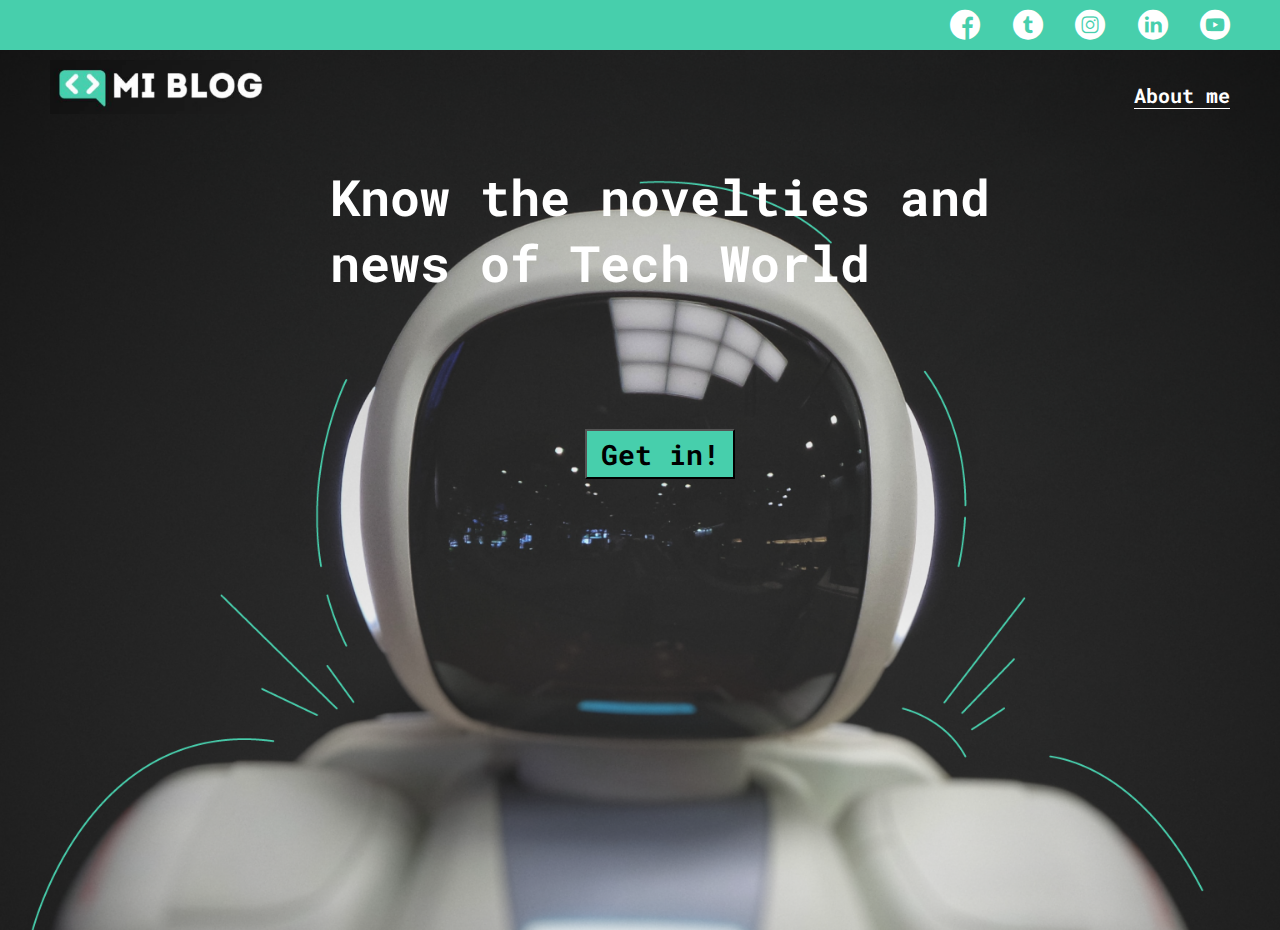
<file: index.html>
<!DOCTYPE html>
<html lang="en">
<head>
    <meta charset="UTF-8">
    <meta name="viewport" content="width=device-width, initial-scale=1.0">
    <link rel="stylesheet" href="./css/main.css">
    <link rel="stylesheet" href="./assets/font/flaticon.css">
    <link rel="stylesheet" href="./css/media-queries.css">
    <title>Mi blog</title>
</head>
<body class="home-body">
    <header>
        <section class="header-icons-container">
            <div class="icons">
                <a href="https://www.facebook.com"><span class="flaticon-001-facebook"> </span></a>
                <a href=""><span class="flaticon-002-twitter"></span></a>
                <a href=""><span class="flaticon-011-instagram"></span></a>
                <a href=""><span class="flaticon-010-linkedin"></span></a>
                <a href=""><Span class="flaticon-008-youtube"></Span></a>
            </div>
        </section>
        <nav>
            <section class="nav-logo-container">
                <a href="/"><img src="./assets/img/Logo-blanco.png" alt="Logo de mi blog"></a>
            </section>
            <section class="profile-link">
                <a href="perfil.html">About me</a>
            </section>
        </nav>
    </header>
    <main class="main-container">
        <section class="main-info-container">
            <h1 class="main-info-text">Know the novelties and<br> news of Tech World</h1>
            <button>
                <a href="./blogs.html">Get in!</a>
            </button>
        </section>
    </main>
</body>
</html>
</file>
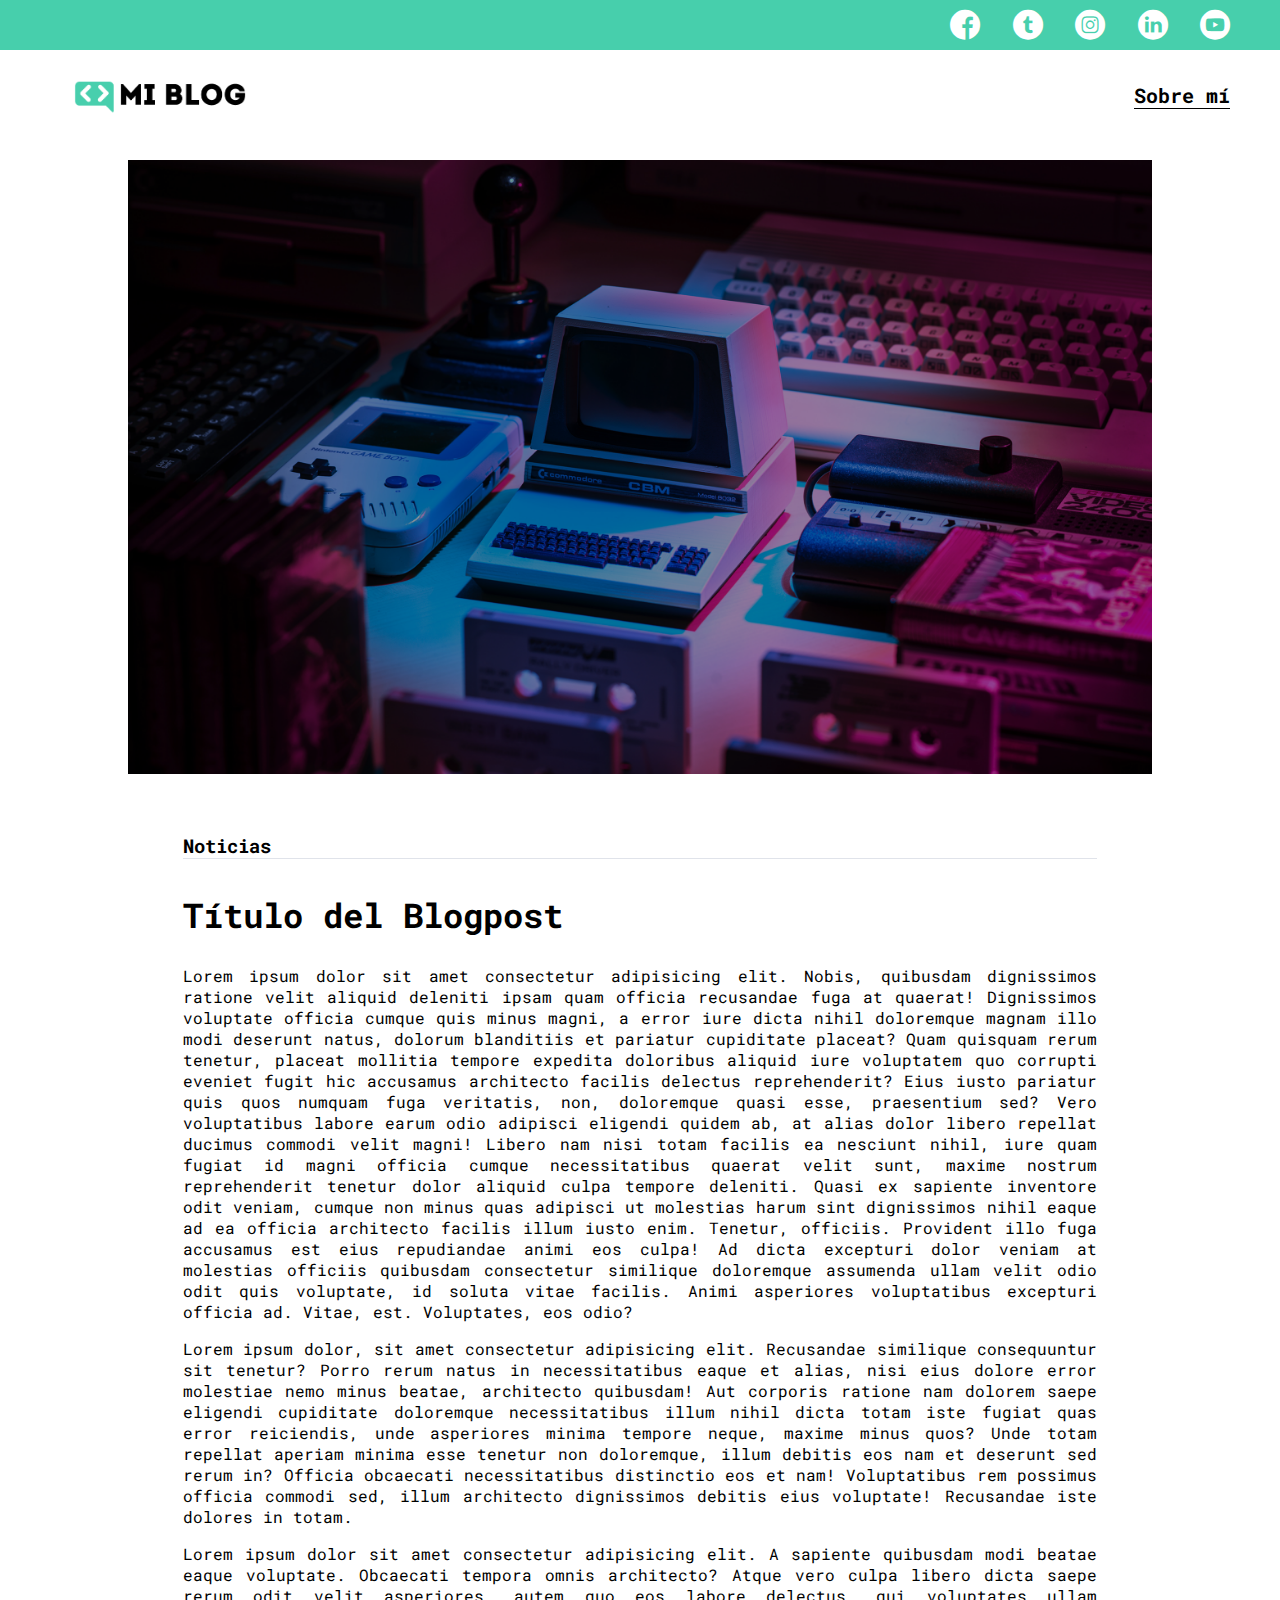
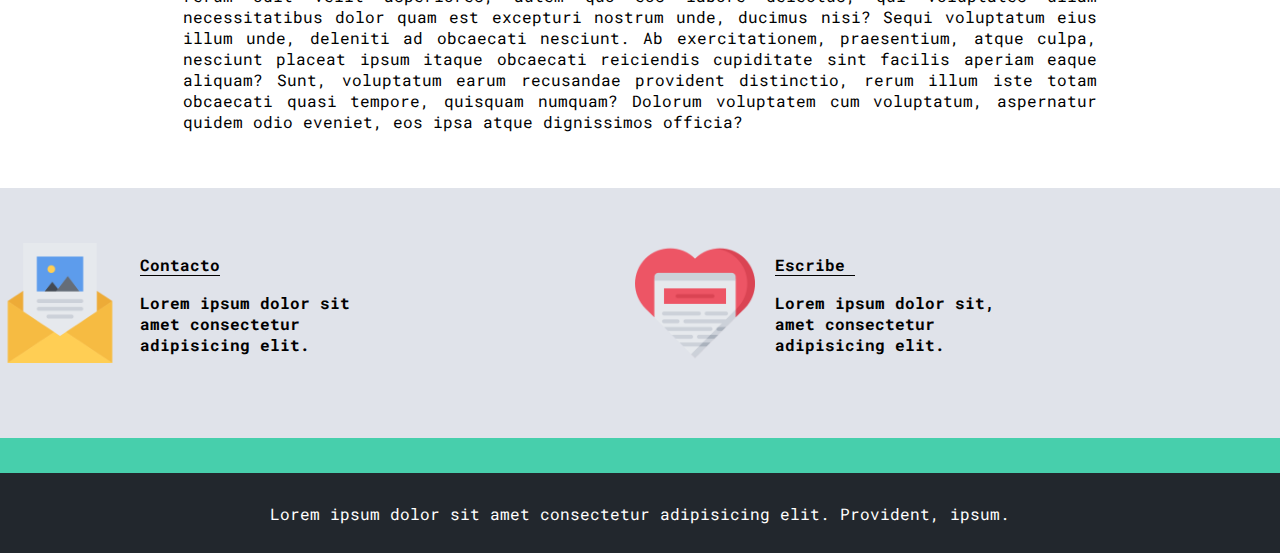
<file: blog.html>
<!DOCTYPE html>
<html lang="en">
    <head>
        <meta charset="UTF-8">
        <meta name="viewport" content="width=device-width, initial-scale=1.0">
        <link rel="stylesheet" href="./css/main.css">
        <link rel="stylesheet" href="./assets/font/flaticon.css">
        <link rel="stylesheet" href="./css/media-queries.css">
        <title>Document</title>
    </head>
    <body>
        <header>
            <section class="header-icons-container">
                <div class="icons">
                    <a href="https://www.facebook.com"><span class="flaticon-001-facebook"> </span></a>
                    <a href=""><span class="flaticon-002-twitter"></span></a>
                    <a href=""><span class="flaticon-011-instagram"></span></a>
                    <a href=""><span class="flaticon-010-linkedin"></span></a>
                    <a href=""><Span class="flaticon-008-youtube"></Span></a>
                </div>
            </section>
            <nav>
                <section class="nav-logo-container">
                    <a href="/"><img src="./assets/img/Logo-negro.png" alt="Logo de mi blog"></a>
                </section>
                <section class="profile-link-blogs">
                    <a href="perfil.html">Sobre mí</a>
                </section>
            </nav>
        </header>
        <main>
            <section class="grid-container blogpost-img-container">
                <img src="./assets/img/main-news-img.png" alt="">
            </section>
            <section class="blogpost-main-container">
                <div class="grid-container">
                    <h3>Noticias</h3>
                    <article>
                        <h1>Título del Blogpost</h1>
                        <p>Lorem ipsum dolor sit amet consectetur adipisicing elit. Nobis, quibusdam dignissimos ratione velit aliquid deleniti ipsam quam officia recusandae fuga at quaerat! Dignissimos voluptate officia cumque quis minus magni, a error iure dicta nihil doloremque magnam illo modi deserunt natus, dolorum blanditiis et pariatur cupiditate placeat? Quam quisquam rerum tenetur, placeat mollitia tempore expedita doloribus aliquid iure voluptatem quo corrupti eveniet fugit hic accusamus architecto facilis delectus reprehenderit? Eius iusto pariatur quis quos numquam fuga veritatis, non, doloremque quasi esse, praesentium sed? Vero voluptatibus labore earum odio adipisci eligendi quidem ab, at alias dolor libero repellat ducimus commodi velit magni! Libero nam nisi totam facilis ea nesciunt nihil, iure quam fugiat id magni officia cumque necessitatibus quaerat velit sunt, maxime nostrum reprehenderit tenetur dolor aliquid culpa tempore deleniti. Quasi ex sapiente inventore odit veniam, cumque non minus quas adipisci ut molestias harum sint dignissimos nihil eaque ad ea officia architecto facilis illum iusto enim. Tenetur, officiis. Provident illo fuga accusamus est eius repudiandae animi eos culpa! Ad dicta excepturi dolor veniam at molestias officiis quibusdam consectetur similique doloremque assumenda ullam velit odio odit quis voluptate, id soluta vitae facilis. Animi asperiores voluptatibus excepturi officia ad. Vitae, est. Voluptates, eos odio?</p>
                        <p>Lorem ipsum dolor, sit amet consectetur adipisicing elit. Recusandae similique consequuntur sit tenetur? Porro rerum natus in necessitatibus eaque et alias, nisi eius dolore error molestiae nemo minus beatae, architecto quibusdam! Aut corporis ratione nam dolorem saepe eligendi cupiditate doloremque necessitatibus illum nihil dicta totam iste fugiat quas error reiciendis, unde asperiores minima tempore neque, maxime minus quos? Unde totam repellat aperiam minima esse tenetur non doloremque, illum debitis eos nam et deserunt sed rerum in? Officia obcaecati necessitatibus distinctio eos et nam! Voluptatibus rem possimus officia commodi sed, illum architecto dignissimos debitis eius voluptate! Recusandae iste dolores in totam.</p>
                        <p>Lorem ipsum dolor sit amet consectetur adipisicing elit. A sapiente quibusdam modi beatae eaque voluptate. Obcaecati tempora omnis architecto? Atque vero culpa libero dicta saepe rerum odit velit asperiores, autem quo eos labore delectus, qui voluptates ullam necessitatibus dolor quam est excepturi nostrum unde, ducimus nisi? Sequi voluptatum eius illum unde, deleniti ad obcaecati nesciunt. Ab exercitationem, praesentium, atque culpa, nesciunt placeat ipsum itaque obcaecati reiciendis cupiditate sint facilis aperiam eaque aliquam? Sunt, voluptatum earum recusandae provident distinctio, rerum illum iste totam obcaecati quasi tempore, quisquam numquam? Dolorum voluptatem cum voluptatum, aspernatur quidem odio eveniet, eos ipsa atque dignissimos officia?</p>
                    </article>
                </div>
            </section>
            <section class="contact-main-container">
                <div class="contact-section">
                    <img src="./assets/img/013-newsletter.png" alt="">
                    <div class="contact-left">
                        <a href="">Contacto</a>
                        <p>Lorem ipsum dolor sit amet consectetur adipisicing elit.</p>
                    </div>
                </div>
                <div class="contact-section">
                    <img src="./assets/img/006-like.png" alt="">
                    <div class="contact-right">
                        <a href="">Escribe</a>
                        <p>Lorem ipsum dolor sit, amet consectetur adipisicing elit.</p>
                    </div>
                </div>
            </section>
        </main>
        <footer>
            <p>Lorem ipsum dolor sit amet consectetur adipisicing elit. Provident, ipsum.</p>
        </footer>
</body>
</html>
</file>
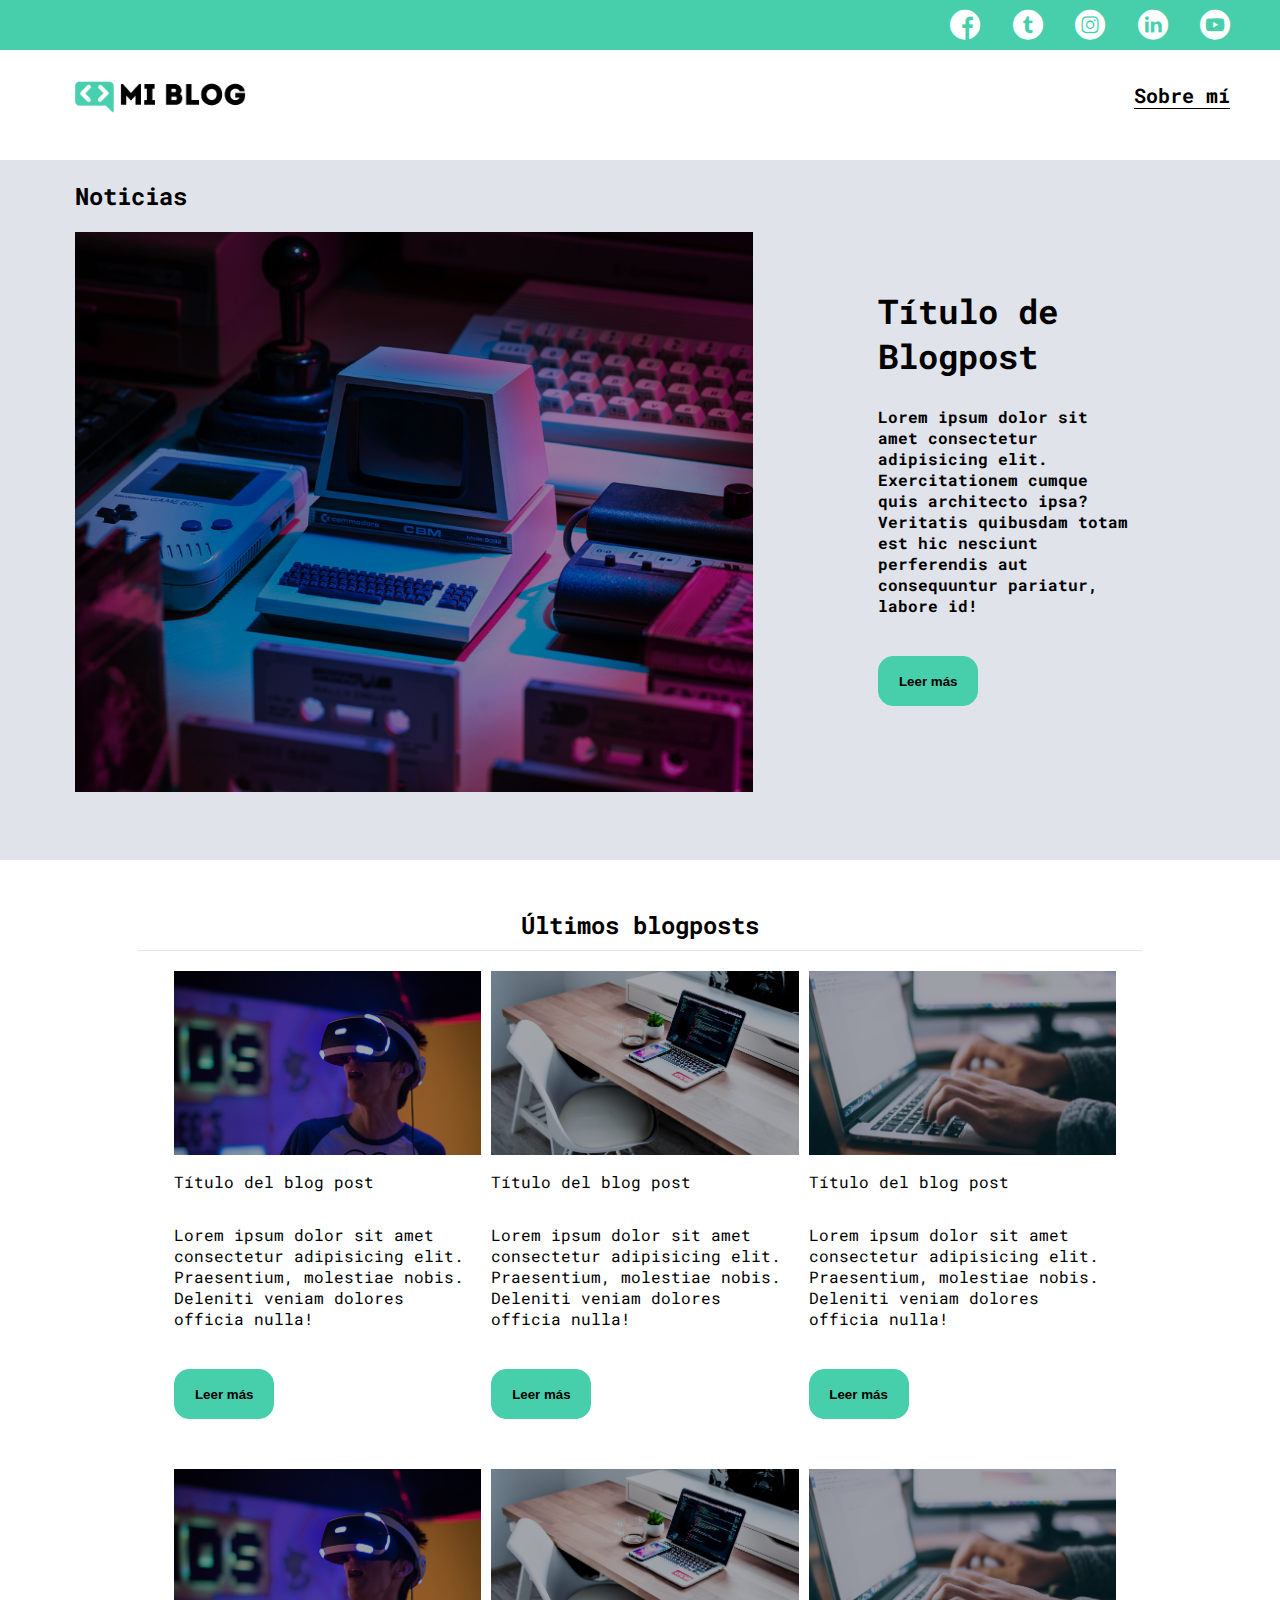
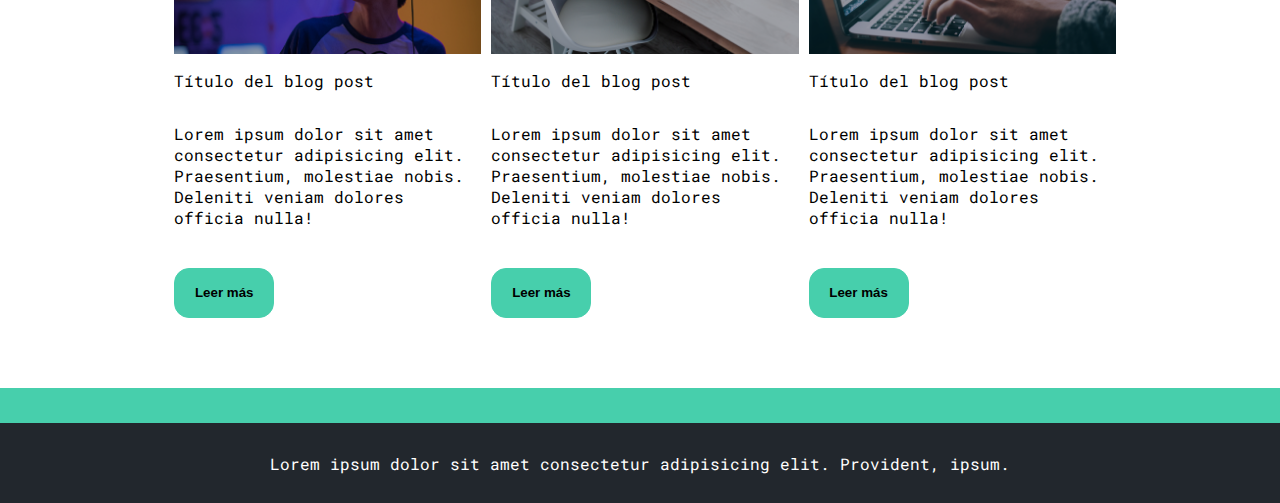
<file: blogs.html>
<!DOCTYPE html>
<html lang="en">
<head>
    <meta charset="UTF-8">
    <meta name="viewport" content="width=device-width, initial-scale=1.0">
    <link rel="stylesheet" href="./css/main.css">
    <link rel="stylesheet" href="./assets/font/flaticon.css">
    <link rel="stylesheet" href="./css/media-queries.css">
    <title>Document</title>
</head>
<body>
    <header>
        <section class="header-icons-container">
            <div class="icons">
                <a href="https://www.facebook.com"><span class="flaticon-001-facebook"> </span></a>
                <a href=""><span class="flaticon-002-twitter"></span></a>
                <a href=""><span class="flaticon-011-instagram"></span></a>
                <a href=""><span class="flaticon-010-linkedin"></span></a>
                <a href=""><Span class="flaticon-008-youtube"></Span></a>
            </div>
        </section>
        <nav>
            <section class="nav-logo-container">
                <a href="/"><img src="./assets/img/Logo-negro.png" alt="Logo de mi blog"></a>
            </section>
            <section class="profile-link-blogs">
                <a href="perfil.html">Sobre mí</a>
            </section>
        </nav>
    </header>
    <article class="article-main-container">
        <div class="article-img-container">
            <h2>Noticias</h2>
            <img src="./assets/img/main-news-img.png" alt="">
        </div>
        <div class="article-info-container">
            <h2>Título de Blogpost</h2>
            <p>Lorem ipsum dolor sit amet consectetur adipisicing elit. Exercitationem cumque quis architecto ipsa? Veritatis quibusdam totam est hic nesciunt perferendis aut consequuntur pariatur, labore id!</p>
            <button class="blogs-button">
                <a href="./blog.html">Leer más</a>
            </button>
        </div>
    </article>
    <section class="blogs-posts-container">
        <div class="blogs-title">
            <h3>Últimos blogposts</h3>
        </div>
        <div class="cards-post-container">
            <article class="post-container">
                <img src="./assets/img/post-1.png" alt="">
                <p>Título del blog post</p>
                <p>Lorem ipsum dolor sit amet consectetur adipisicing elit. Praesentium, molestiae nobis. Deleniti veniam dolores officia nulla!</p>
                <button class="blogs-button">
                    <a href="./blog.html">Leer más</a>
                </button>
            </article>
            <article class="post-container">
                <img src="./assets/img/post-2.png" alt="">
                <p>Título del blog post</p>
                <p>Lorem ipsum dolor sit amet consectetur adipisicing elit. Praesentium, molestiae nobis. Deleniti veniam dolores officia nulla!</p>
                <button class="blogs-button">
                    <a href="./blog.html">Leer más</a>
                </button>
            </article>
            <article class="post-container">
                <img src="./assets/img/post-3.png" alt="">
                <p>Título del blog post</p>
                <p>Lorem ipsum dolor sit amet consectetur adipisicing elit. Praesentium, molestiae nobis. Deleniti veniam dolores officia nulla!</p>
                <button class="blogs-button">
                    <a href="./blog.html">Leer más</a>
                </button>
            </article>
            <article class="post-container">
                <img src="./assets/img/post-1.png" alt="">
                <p>Título del blog post</p>
                <p>Lorem ipsum dolor sit amet consectetur adipisicing elit. Praesentium, molestiae nobis. Deleniti veniam dolores officia nulla!</p>
                <button class="blogs-button">
                    <a href="./blog.html">Leer más</a>
                </button>
            </article>
            <article class="post-container">
                <img src="./assets/img/post-2.png" alt="">
                <p>Título del blog post</p>
                <p>Lorem ipsum dolor sit amet consectetur adipisicing elit. Praesentium, molestiae nobis. Deleniti veniam dolores officia nulla!</p>
                <button class="blogs-button">
                    <a href="./blog.html">Leer más</a>
                </button>
            </article>
            <article class="post-container">
                <img src="./assets/img/post-3.png" alt="">
                <p>Título del blog post</p>
                <p>Lorem ipsum dolor sit amet consectetur adipisicing elit. Praesentium, molestiae nobis. Deleniti veniam dolores officia nulla!</p>
                <button class="blogs-button">
                    <a href="./blog.html">Leer más</a>
                </button>
            </article>
        </div>
    </section>
    <footer>
        <p>Lorem ipsum dolor sit amet consectetur adipisicing elit. Provident, ipsum.</p>
    </footer>
</body>
</html>
</file>
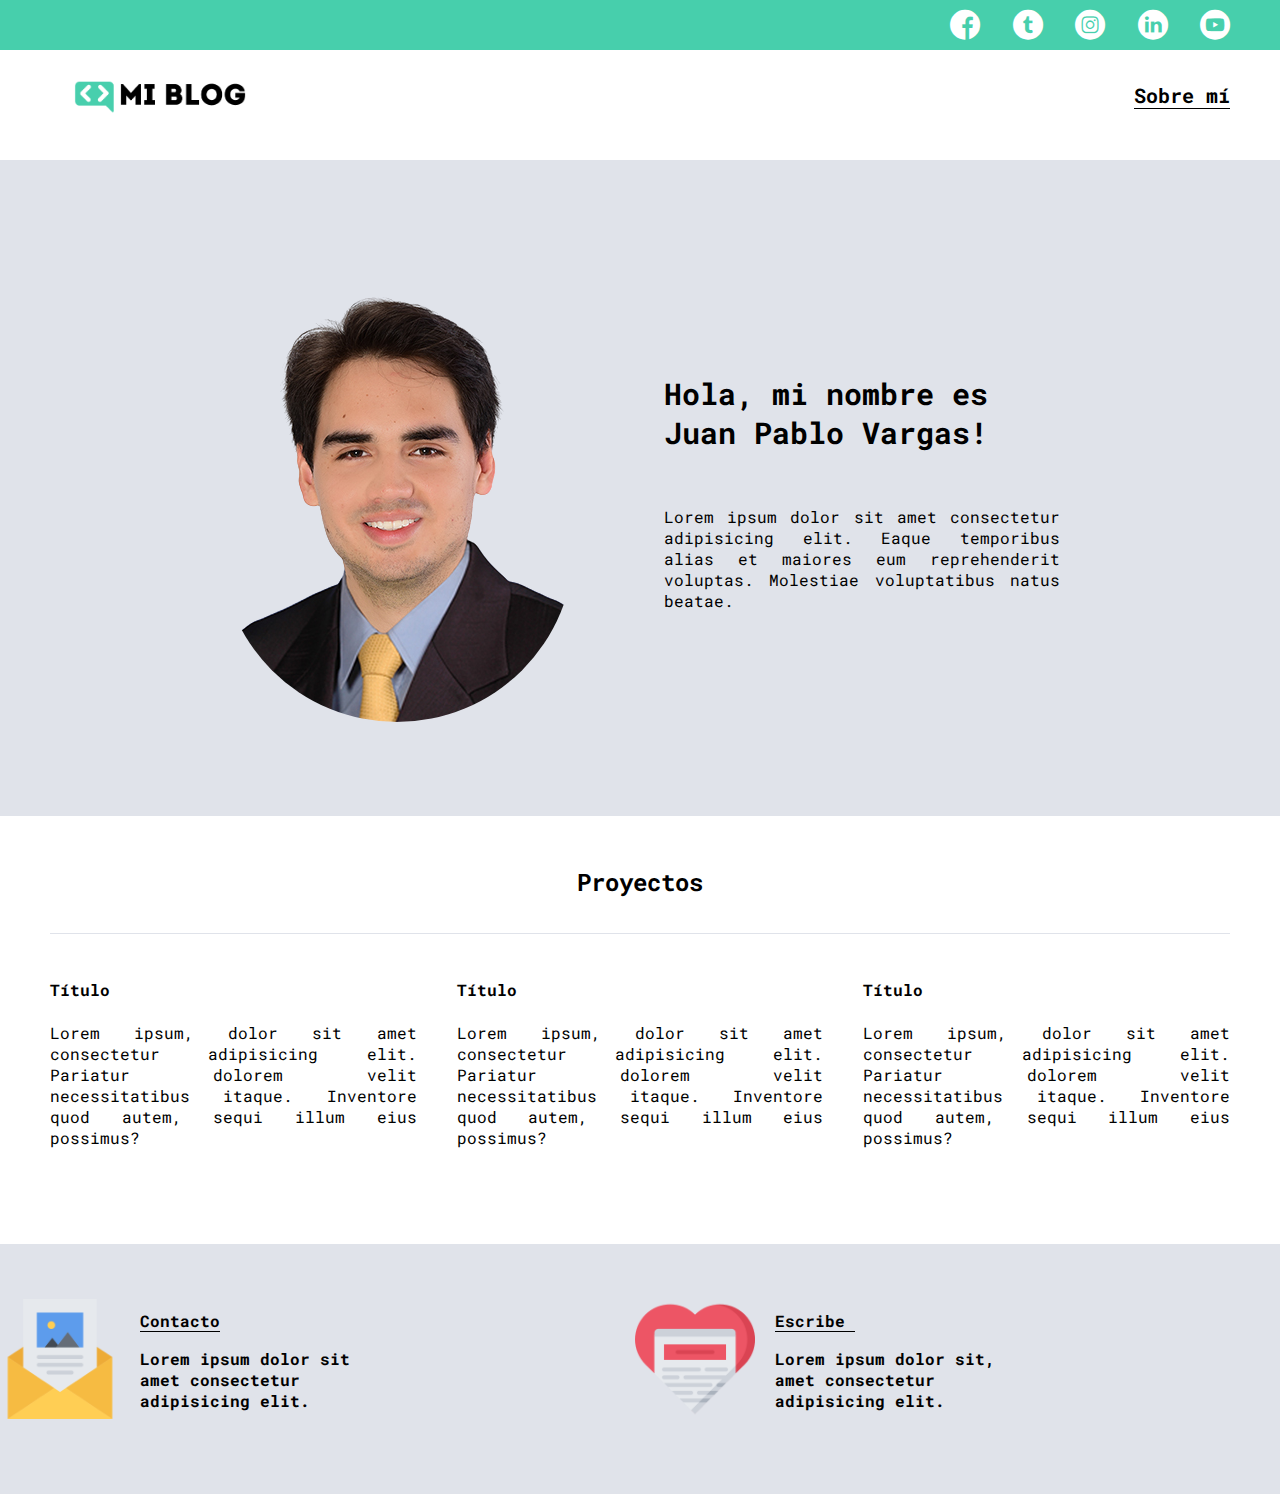
<file: perfil.html>
<!DOCTYPE html>
<html lang="en">
    <head>
        <meta charset="UTF-8">
        <meta name="viewport" content="width=device-width, initial-scale=1.0">
        <link rel="stylesheet" href="./css/main.css">
        <link rel="stylesheet" href="./assets/font/flaticon.css">
        <link rel="stylesheet" href="./css/media-queries.css">
        <title>Document</title>
    </head>
    <body>
        <header>
            <section class="header-icons-container">
                <div class="icons">
                    <a href="https://www.facebook.com"><span class="flaticon-001-facebook"> </span></a>
                    <a href=""><span class="flaticon-002-twitter"></span></a>
                    <a href=""><span class="flaticon-011-instagram"></span></a>
                    <a href=""><span class="flaticon-010-linkedin"></span></a>
                    <a href=""><Span class="flaticon-008-youtube"></Span></a>
                </div>
            </section>
            <nav>
                <section class="nav-logo-container">
                    <a href="/"><img src="./assets/img/Logo-negro.png" alt="Logo de mi blog"></a>
                </section>
                <section class="profile-link-blogs">
                    <a href="perfil.html">Sobre mí</a>
                </section>
            </nav>
        </header>
        <main>
            <section class="profile-main-container">
                <div class="profile-container">
                    <div>
                        <img src="./assets/img/profile.png" alt="">
                    </div>
                    <div>
                        <h2>Hola, mi nombre es Juan Pablo Vargas!</h2>
                        <p>Lorem ipsum dolor sit amet consectetur adipisicing elit. Eaque temporibus alias et maiores eum reprehenderit voluptas. Molestiae voluptatibus natus beatae.</p>
                    </div>
                </div>
            </section>
            <section class="profile-main-projects">
                <div class="grid-container">
                    <h3>Proyectos</h3>
                    <div class="projects-main-container">
                        <article class="project-container">
                            <h4>Título</h4>
                            <p>Lorem ipsum, dolor sit amet consectetur adipisicing elit. Pariatur dolorem velit necessitatibus itaque. Inventore quod autem, sequi illum eius possimus?</p>
                        </article>
                        <article class="project-container">
                            <h4>Título</h4>
                            <p>Lorem ipsum, dolor sit amet consectetur adipisicing elit. Pariatur dolorem velit necessitatibus itaque. Inventore quod autem, sequi illum eius possimus?</p>
                        </article>
                        <article class="project-container">
                            <h4>Título</h4>
                            <p>Lorem ipsum, dolor sit amet consectetur adipisicing elit. Pariatur dolorem velit necessitatibus itaque. Inventore quod autem, sequi illum eius possimus?</p>
                        </article>
                    </div>
                </div>
            </section>
            <section class="contact-main-container">
                <div class="contact-section">
                    <img src="./assets/img/013-newsletter.png" alt="">
                    <div class="contact-left">
                        <a href="">Contacto</a>
                        <p>Lorem ipsum dolor sit amet consectetur adipisicing elit.</p>
                    </div>
                </div>
                <div class="contact-section">
                    <img src="./assets/img/006-like.png" alt="">
                    <div class="contact-right">
                        <a href="">Escribe</a>
                        <p>Lorem ipsum dolor sit, amet consectetur adipisicing elit.</p>
                    </div>
                </div>
            </section>
        </main>
</body>
</html>
</file>
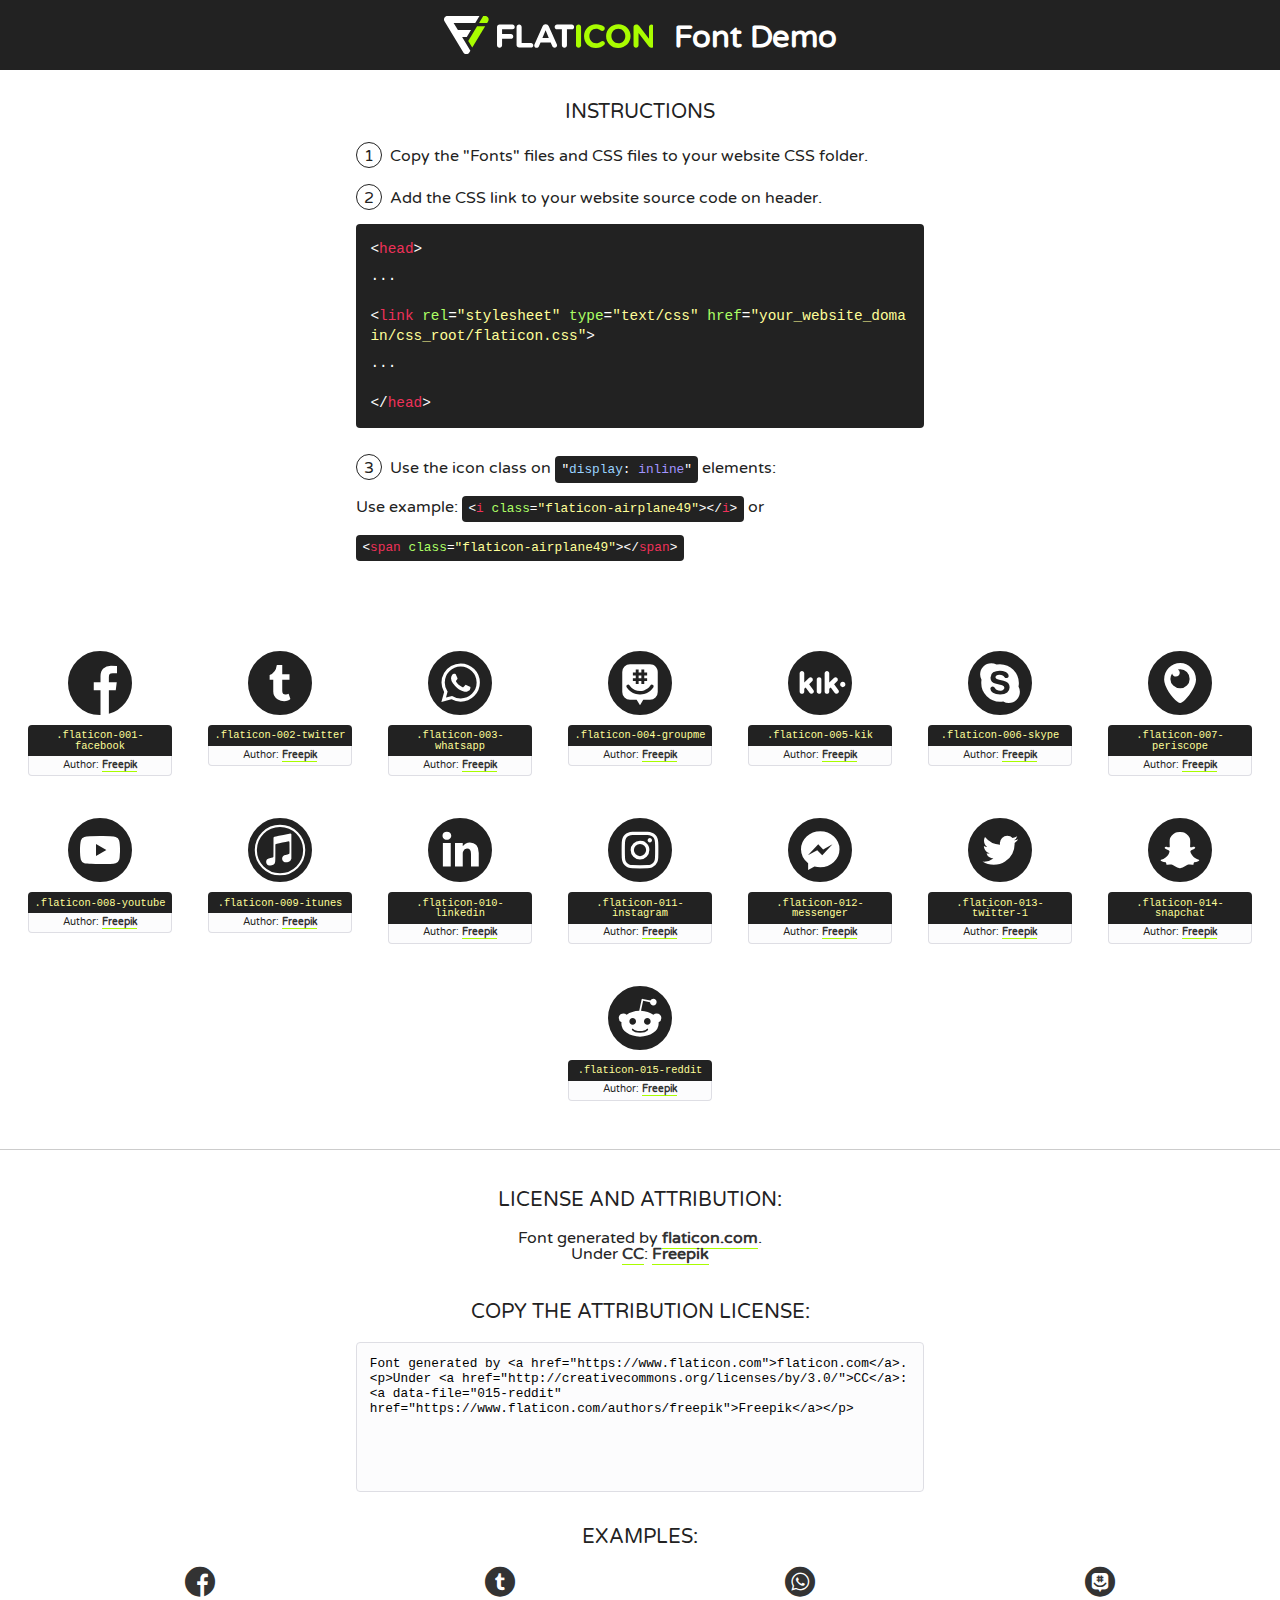
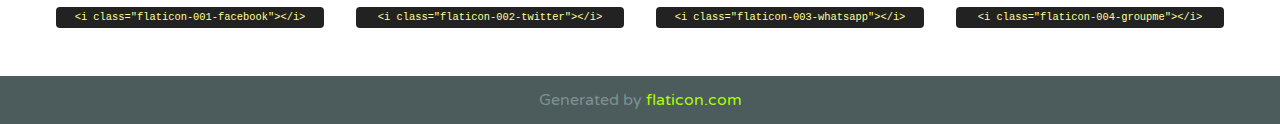
<file: assets/font/flaticon.html>
<!DOCTYPE html>
<!--
  Flaticon icon font: Flaticon
  Creation date: 20/12/2018 09:27
-->
<html>
<!DOCTYPE html>
<html>

<head>
    <title>Flaticon WebFont</title>
    <link href="http://fonts.googleapis.com/css?family=Varela+Round" rel="stylesheet" type="text/css" />
    <link rel="stylesheet" type="text/css" href="flaticon.css">
    <meta charset="UTF-8">
    <style>
    html, body, div, span, applet, object, iframe,
    h1, h2, h3, h4, h5, h6, p, blockquote, pre,
    a, abbr, acronym, address, big, cite, code,
    del, dfn, em, img, ins, kbd, q, s, samp,
    small, strike, strong, sub, sup, tt, var,
    b, u, i, center,
    dl, dt, dd, ol, ul, li,
    fieldset, form, label, legend,
    table, caption, tbody, tfoot, thead, tr, th, td,
    article, aside, canvas, details, embed, 
    figure, figcaption, footer, header, hgroup, 
    menu, nav, output, ruby, section, summary,
    time, mark, audio, video {
        margin: 0;
        padding: 0;
        border: 0;
        font-size: 100%;
        font: inherit;
        vertical-align: baseline;
    }
    /* HTML5 display-role reset for older browsers */
    article, aside, details, figcaption, figure, 
    footer, header, hgroup, menu, nav, section {
        display: block;
    }
    body {
        line-height: 1;
    }
    ol, ul {
        list-style: none;
    }
    blockquote, q {
        quotes: none;
    }
    blockquote:before, blockquote:after,
    q:before, q:after {
        content: '';
        content: none;
    }
    table {
        border-collapse: collapse;
        border-spacing: 0;
    }
    body {
        font-family: 'Varela Round', Helvetica, Arial, sans-serif;
        font-size: 16px;
        color: #222;
    }
    a {
        color: #333;
        border-bottom: 1px solid #a9fd00;
        font-weight: bold;
        text-decoration: none;
    }
    * {
        -moz-box-sizing: border-box;
        -webkit-box-sizing: border-box;
        box-sizing: border-box;
        margin: 0;
        padding: 0;
    }
    [class^="flaticon-"]:before, [class*=" flaticon-"]:before, [class^="flaticon-"]:after, [class*=" flaticon-"]:after {
        font-family: Flaticon;
        font-size: 30px;
        font-style: normal;
        margin-left: 20px;
        color: #333;
    }
    .wrapper {
        max-width: 600px;
        margin: auto;
        padding: 0 1em;
    }
    .title {
        font-size: 1.25em;
        text-align: center;
        margin-bottom: 1em;
        text-transform: uppercase;
    }
    header {
        text-align: center;
        background-color: #222;
        color: #fff;
        padding: 1em;
    }
    header .logo {
        width: 210px;
        height: 38px;
        display: inline-block;
        vertical-align: middle;
        margin-right: 1em;
        border: none;
    }
    header strong {
        font-size: 1.95em;
        font-weight: bold;
        vertical-align: middle;
        margin-top: 5px;
        display: inline-block;
    }
    .demo {
        margin: 2em auto;
        line-height: 1.25em;
    }
    .demo ul li {
        margin-bottom: 1em;
    }
    .demo ul li .num {
        color: #222;
        border-radius: 20px;
        display: inline-block;
        width: 26px;
        padding: 3px;
        height: 26px;
        text-align: center;
        margin-right: 0.5em;
        border: 1px solid #222;
    }
    .demo ul li code {
        background-color: #222;
        border-radius: 4px;
        padding: 0.25em 0.5em;
        display: inline-block;
        color: #fff;
        font-family: Consolas,Monaco,Lucida Console,Liberation Mono,DejaVu Sans Mono,Bitstream Vera Sans Mono,Courier New, monospace;
        font-weight: lighter;
        margin-top: 1em;
        font-size: 0.8em;
        word-break: break-all;
    }
    .demo ul li code.big {
        padding: 1em;
        font-size: 0.9em;
    }
    .demo ul li code .red {
        color: #EF3159;
    }
    .demo ul li code .green {
        color: #ACFF65;
    }
    .demo ul li code .yellow {
        color: #FFFF99;
    }
    .demo ul li code .blue {
        color: #99D3FF;
    }
    .demo ul li code .purple {
        color: #A295FF;
    }
    .demo ul li code .dots {
        margin-top: 0.5em;
        display: block;
    }
    #glyphs {
        border-bottom: 1px solid #ccc;
        padding: 2em 0;
        text-align: center;
    }
    .glyph {
        display: inline-block;
        width: 9em;
        margin: 1em;
        text-align: center;
        vertical-align: top;
        background: #FFF;
    }
    .glyph .glyph-icon {
        padding: 10px;
        display: block;
        font-family:"Flaticon";
        font-size: 64px;
        line-height: 1;
    }
    .glyph .glyph-icon:before {
        font-size: 64px;
        color: #222;
        margin-left: 0;
    }
    .class-name {
        font-size: 0.65em;
        background-color: #222;
        color: #fff;
        border-radius: 4px 4px 0 0;
        padding: 0.5em;
        color: #FFFF99;
        font-family: Consolas,Monaco,Lucida Console,Liberation Mono,DejaVu Sans Mono,Bitstream Vera Sans Mono,Courier New, monospace;
    }
    .author-name {
        font-size: 0.6em;
        background-color: #fcfcfd;
        border: 1px solid #DEDEE4;
        border-top: 0;
        border-radius: 0 0 4px 4px;
        padding: 0.5em;
    }
    .class-name:last-child {
        font-size: 10px;
        color:#888;
    }
    .class-name:last-child a {
        font-size: 10px;
        color:#555;
    }
    .class-name:last-child a:hover {
        color:#a9fd00;
    }
    .glyph > input {
        display: block;
        width: 100px;
        margin: 5px auto;
        text-align: center;
        font-size: 12px;
        cursor: text;
    }
    .glyph > input.icon-input {
        font-family:"Flaticon";
        font-size: 16px;
        margin-bottom: 10px;
    }
    .attribution .title {
        margin-top: 2em;
    }
    .attribution textarea {
        background-color: #fcfcfd;
        padding: 1em;
        border: none;
        box-shadow: none;
        border: 1px solid #DEDEE4;
        border-radius: 4px;
        resize: none;
        width: 100%;
        height: 150px;
        font-size: 0.8em;
        font-family: Consolas,Monaco,Lucida Console,Liberation Mono,DejaVu Sans Mono,Bitstream Vera Sans Mono,Courier New, monospace;
        -webkit-appearance: none;
    }
    .iconsuse {
        margin: 2em auto;
        text-align: center;
        max-width: 1200px;
    }
    .iconsuse:after {
        content: '';
        display: table;
        clear: both;
    }
    .iconsuse .image {
        float: left;
        width: 25%;
        padding: 0 1em;
    }
    .iconsuse .image p {
        margin-bottom: 1em;
    }
    .iconsuse .image span {
        display: block;
        font-size: 0.65em;
        background-color: #222;
        color: #fff;
        border-radius: 4px;
        padding: 0.5em;
        color: #FFFF99;
        margin-top: 1em;
        font-family: Consolas,Monaco,Lucida Console,Liberation Mono,DejaVu Sans Mono,Bitstream Vera Sans Mono,Courier New, monospace;
    }
    #footer {
        text-align: center;
        background-color: #4C5B5C;
        color: #7c9192;
        padding: 1em;
    }
    #footer a {
        border: none;
        color: #a9fd00;
        font-weight: normal;
    }
    @media (max-width: 960px) {
        .iconsuse .image {
            width: 50%;
        }
    }
    @media (max-width: 560px) {
        .iconsuse .image {
            width: 100%;
        }
    }
    </style>
</head>

<body class="characters-off">

    <header>
        <a href="https://www.flaticon.com" target="_blank" class="logo">
            <svg version="1.1" xmlns="http://www.w3.org/2000/svg" xmlns:xlink="http://www.w3.org/1999/xlink" xmlns:a="http://ns.adobe.com/AdobeSVGViewerExtensions/3.0/" viewBox="0 0 560.875 102.036" enable-background="new 0 0 560.875 102.036" xml:space="preserve">
                <defs>
                </defs>
                <g>
                    <g class="letters">
                        <path fill="#ffffff" d="M141.596,29.675c0-3.777,2.985-6.767,6.764-6.767h34.438c3.426,0,6.15,2.728,6.15,6.15
                        c0,3.43-2.724,6.149-6.15,6.149h-27.674v13.091h23.719c3.429,0,6.151,2.724,6.151,6.15c0,3.43-2.723,6.149-6.151,6.149h-23.719
                        v17.574c0,3.773-2.986,6.761-6.764,6.761c-3.779,0-6.764-2.989-6.764-6.761V29.675z"></path>
                        <path fill="#ffffff" d="M193.844,29.149c0-3.781,2.985-6.767,6.764-6.767c3.776,0,6.763,2.985,6.763,6.767v42.957h25.039
                        c3.426,0,6.149,2.726,6.149,6.153c0,3.425-2.723,6.15-6.149,6.15h-31.802c-3.779,0-6.764-2.986-6.764-6.768V29.149z"></path>
                        <path fill="#ffffff" d="M241.891,75.71l21.438-48.407c1.492-3.341,4.215-5.357,7.906-5.357h0.792
                        c3.686,0,6.323,2.017,7.815,5.357l21.439,48.407c0.436,0.967,0.701,1.845,0.701,2.723c0,3.602-2.809,6.501-6.414,6.501
                        c-3.161,0-5.269-1.845-6.499-4.655l-4.132-9.661h-27.059l-4.301,10.102c-1.144,2.631-3.426,4.214-6.237,4.214
                        c-3.517,0-6.24-2.81-6.24-6.325C241.1,77.64,241.451,76.677,241.891,75.71z M279.932,58.666l-8.521-20.297l-8.526,20.297H279.932
                        z"></path>
                        <path fill="#ffffff" d="M314.864,35.387H301.86c-3.429,0-6.239-2.813-6.239-6.238c0-3.429,2.811-6.24,6.239-6.24h39.533
                        c3.426,0,6.237,2.811,6.237,6.24c0,3.425-2.811,6.238-6.237,6.238h-13.001v42.785c0,3.773-2.99,6.761-6.764,6.761
                        c-3.779,0-6.764-2.989-6.764-6.761V35.387z"></path>
                        <path fill="#A9FD00" d="M352.615,29.149c0-3.781,2.985-6.767,6.767-6.767c3.774,0,6.761,2.985,6.761,6.767v49.024
                        c0,3.773-2.987,6.761-6.761,6.761c-3.781,0-6.767-2.989-6.767-6.761V29.149z"></path>
                        <path fill="#A9FD00" d="M374.132,53.836v-0.179c0-17.481,13.178-31.801,32.065-31.801c9.22,0,15.459,2.458,20.557,6.238
                        c1.402,1.054,2.637,2.985,2.637,5.357c0,3.692-2.985,6.59-6.681,6.59c-1.845,0-3.071-0.702-4.044-1.319
                        c-3.776-2.813-7.729-4.393-12.562-4.393c-10.364,0-17.831,8.611-17.831,19.154v0.173c0,10.542,7.291,19.329,17.831,19.329
                        c5.715,0,9.492-1.756,13.359-4.834c1.049-0.874,2.458-1.491,4.039-1.491c3.429,0,6.325,2.813,6.325,6.236
                        c0,2.106-1.056,3.78-2.282,4.834c-5.539,4.834-12.036,7.733-21.878,7.733C387.572,85.464,374.132,71.493,374.132,53.836z"></path>
                        <path fill="#A9FD00" d="M433.009,53.836v-0.179c0-17.481,13.79-31.801,32.766-31.801c18.981,0,32.592,14.143,32.592,31.628v0.173
                        c0,17.483-13.785,31.807-32.769,31.807C446.625,85.464,433.009,71.32,433.009,53.836z M484.224,53.836v-0.179
                        c0-10.539-7.725-19.326-18.626-19.326c-10.893,0-18.449,8.611-18.449,19.154v0.173c0,10.542,7.73,19.329,18.626,19.329
                        C476.676,72.986,484.224,64.378,484.224,53.836z"></path>
                        <path fill="#A9FD00" d="M506.233,29.321c0-3.774,2.99-6.763,6.767-6.763h1.401c3.252,0,5.183,1.583,7.029,3.953l26.093,34.265
                        V29.059c0-3.692,2.99-6.677,6.681-6.677c3.683,0,6.671,2.985,6.671,6.677v48.934c0,3.78-2.987,6.765-6.764,6.765h-0.436
                        c-3.257,0-5.188-1.581-7.034-3.953l-27.056-35.492v32.944c0,3.687-2.985,6.676-6.678,6.676c-3.683,0-6.673-2.989-6.673-6.676
                        V29.321z"></path>
                    </g>
                    <g class="insignia">
                        <path fill="#ffffff" d="M48.372,56.137h12.517l11.156-18.537H37.186L25.688,18.539h57.825L94.668,0H9.271
                        C5.925,0,2.842,1.801,1.198,4.716c-1.644,2.907-1.593,6.482,0.134,9.343l50.38,83.501c1.678,2.781,4.689,4.476,7.938,4.476
                        c3.246,0,6.257-1.695,7.935-4.476l2.898-4.804L48.372,56.137z"></path>
                        <g class="i">
                            <path fill="#A9FD00" d="M93.575,18.539h0.031v0.004l21.652,0.004l2.705-4.488c1.727-2.861,1.778-6.436,0.133-9.343
                            C116.454,1.801,113.371,0,110.026,0h-5.294L93.575,18.539z"></path>
                            <polygon fill="#A9FD00" points="88.291,27.356 64.725,66.486 75.519,84.404 109.942,27.356"></polygon>
                        </g>
                    </g>
                </g>
            </svg>
        </a>
        <strong>Font Demo</strong>
    </header>


    <section class="demo wrapper">

        <p class="title">Instructions</p>

        <ul>
            <li>
                <span class="num">1</span>Copy the "Fonts" files and CSS files to your website CSS folder.
            </li>
            <li>
                <span class="num">2</span>Add the CSS link to your website source code on header.
                <code class="big">
                    &lt;<span class="red">head</span>&gt;
                    <br/><span class="dots">...</span>
                    <br/>&lt;<span class="red">link</span> <span class="green">rel</span>=<span class="yellow">"stylesheet"</span> <span class="green">type</span>=<span class="yellow">"text/css"</span> <span class="green">href</span>=<span class="yellow">"your_website_domain/css_root/flaticon.css"</span>&gt;
                    <br/><span class="dots">...</span>
                    <br/>&lt;/<span class="red">head</span>&gt;
                </code>
            </li>

            <li>
                <p>
                    <span class="num">3</span>Use the icon class on <code>"<span class="blue">display</span>:<span class="purple"> inline</span>"</code> elements:
                    <br />
                    Use example: <code>&lt;<span class="red">i</span> <span class="green">class</span>=<span class="yellow">&quot;flaticon-airplane49&quot;</span>&gt;&lt;/<span class="red">i</span>&gt;</code> or <code>&lt;<span class="red">span</span> <span class="green">class</span>=<span class="yellow">&quot;flaticon-airplane49&quot;</span>&gt;&lt;/<span class="red">span</span>&gt;</code>
            </li>
        </ul>

    </section>




   <section id="glyphs">          
    
      
        <div class="glyph"><div class="glyph-icon flaticon-001-facebook"></div>
            <div class="class-name">.flaticon-001-facebook</div>
            <div class="author-name">Author: <a data-file="001-facebook" href="https://www.flaticon.com/authors/freepik">Freepik</a> </div> 
        </div>        
        
        <div class="glyph"><div class="glyph-icon flaticon-002-twitter"></div>
            <div class="class-name">.flaticon-002-twitter</div>
            <div class="author-name">Author: <a data-file="002-twitter" href="https://www.flaticon.com/authors/freepik">Freepik</a> </div> 
        </div>        
        
        <div class="glyph"><div class="glyph-icon flaticon-003-whatsapp"></div>
            <div class="class-name">.flaticon-003-whatsapp</div>
            <div class="author-name">Author: <a data-file="003-whatsapp" href="https://www.flaticon.com/authors/freepik">Freepik</a> </div> 
        </div>        
        
        <div class="glyph"><div class="glyph-icon flaticon-004-groupme"></div>
            <div class="class-name">.flaticon-004-groupme</div>
            <div class="author-name">Author: <a data-file="004-groupme" href="https://www.flaticon.com/authors/freepik">Freepik</a> </div> 
        </div>        
        
        <div class="glyph"><div class="glyph-icon flaticon-005-kik"></div>
            <div class="class-name">.flaticon-005-kik</div>
            <div class="author-name">Author: <a data-file="005-kik" href="https://www.flaticon.com/authors/freepik">Freepik</a> </div> 
        </div>        
        
        <div class="glyph"><div class="glyph-icon flaticon-006-skype"></div>
            <div class="class-name">.flaticon-006-skype</div>
            <div class="author-name">Author: <a data-file="006-skype" href="https://www.flaticon.com/authors/freepik">Freepik</a> </div> 
        </div>        
        
        <div class="glyph"><div class="glyph-icon flaticon-007-periscope"></div>
            <div class="class-name">.flaticon-007-periscope</div>
            <div class="author-name">Author: <a data-file="007-periscope" href="https://www.flaticon.com/authors/freepik">Freepik</a> </div> 
        </div>        
        
        <div class="glyph"><div class="glyph-icon flaticon-008-youtube"></div>
            <div class="class-name">.flaticon-008-youtube</div>
            <div class="author-name">Author: <a data-file="008-youtube" href="https://www.flaticon.com/authors/freepik">Freepik</a> </div> 
        </div>        
        
        <div class="glyph"><div class="glyph-icon flaticon-009-itunes"></div>
            <div class="class-name">.flaticon-009-itunes</div>
            <div class="author-name">Author: <a data-file="009-itunes" href="https://www.flaticon.com/authors/freepik">Freepik</a> </div> 
        </div>        
        
        <div class="glyph"><div class="glyph-icon flaticon-010-linkedin"></div>
            <div class="class-name">.flaticon-010-linkedin</div>
            <div class="author-name">Author: <a data-file="010-linkedin" href="https://www.flaticon.com/authors/freepik">Freepik</a> </div> 
        </div>        
        
        <div class="glyph"><div class="glyph-icon flaticon-011-instagram"></div>
            <div class="class-name">.flaticon-011-instagram</div>
            <div class="author-name">Author: <a data-file="011-instagram" href="https://www.flaticon.com/authors/freepik">Freepik</a> </div> 
        </div>        
        
        <div class="glyph"><div class="glyph-icon flaticon-012-messenger"></div>
            <div class="class-name">.flaticon-012-messenger</div>
            <div class="author-name">Author: <a data-file="012-messenger" href="https://www.flaticon.com/authors/freepik">Freepik</a> </div> 
        </div>        
        
        <div class="glyph"><div class="glyph-icon flaticon-013-twitter-1"></div>
            <div class="class-name">.flaticon-013-twitter-1</div>
            <div class="author-name">Author: <a data-file="013-twitter-1" href="https://www.flaticon.com/authors/freepik">Freepik</a> </div> 
        </div>        
        
        <div class="glyph"><div class="glyph-icon flaticon-014-snapchat"></div>
            <div class="class-name">.flaticon-014-snapchat</div>
            <div class="author-name">Author: <a data-file="014-snapchat" href="https://www.flaticon.com/authors/freepik">Freepik</a> </div> 
        </div>        
        
        <div class="glyph"><div class="glyph-icon flaticon-015-reddit"></div>
            <div class="class-name">.flaticon-015-reddit</div>
            <div class="author-name">Author: <a data-file="015-reddit" href="https://www.flaticon.com/authors/freepik">Freepik</a> </div> 
        </div>        
        

    </section>



    <section class="attribution wrapper"   style="text-align:center;">

      <div class="title">License and attribution:</div><div class="attrDiv">Font generated by <a href="https://www.flaticon.com">flaticon.com</a>. <div><p>Under <a href="http://creativecommons.org/licenses/by/3.0/">CC</a>: <a data-file="015-reddit" href="https://www.flaticon.com/authors/freepik">Freepik</a></p>  </div>
      </div>
      <div class="title">Copy the Attribution License:</div>

    <textarea onclick="this.focus();this.select();">Font generated by &lt;a href=&quot;https://www.flaticon.com&quot;&gt;flaticon.com&lt;/a&gt;. <p>Under <a href="http://creativecommons.org/licenses/by/3.0/">CC</a>: <a data-file="015-reddit" href="https://www.flaticon.com/authors/freepik">Freepik</a></p>  
     </textarea>

    </section>

    <section class="iconsuse">

          <div class="title">Examples:</div>            
             
            <div class="image">
                <p>
                    <i class="glyph-icon flaticon-001-facebook"></i> 
                    <span>&lt;i class=&quot;flaticon-001-facebook&quot;&gt;&lt;/i&gt;</span>
                </p>
            </div>
            
            <div class="image">
                <p>
                    <i class="glyph-icon flaticon-002-twitter"></i> 
                    <span>&lt;i class=&quot;flaticon-002-twitter&quot;&gt;&lt;/i&gt;</span>
                </p>
            </div>
            
            <div class="image">
                <p>
                    <i class="glyph-icon flaticon-003-whatsapp"></i> 
                    <span>&lt;i class=&quot;flaticon-003-whatsapp&quot;&gt;&lt;/i&gt;</span>
                </p>
            </div>
            
            <div class="image">
                <p>
                    <i class="glyph-icon flaticon-004-groupme"></i> 
                    <span>&lt;i class=&quot;flaticon-004-groupme&quot;&gt;&lt;/i&gt;</span>
                </p>
            </div>
                       
        </div>
                            
    </section>

<div id="footer">
    <div>Generated by <a href="https://www.flaticon.com">flaticon.com</a>
    </div>
</div>



</body>
</html>
</file>
<file: css/main.css>
@import url('https://fonts.googleapis.com/css2?family=Roboto+Mono:wght@300;400;500;700&family=Roboto+Slab:wght@300;400;500;900&family=Roboto:wght@400;900&display=swap');

/* Fuentes: 
font-family: 'Roboto', sans-serif;
font-family: 'Roboto Mono', monospace;
font-family: 'Roboto Slab', serif; */

body{
    font-family: 'Roboto Mono', monospace;
    margin: 0;
    padding: 0;
}
.home-body{
    position: fixed;
    top: 0;
    bottom: 0;
    left: 0;
    right: 0;
}
a{
    text-decoration: none;
    display: inline;
    color: black;
}
header {
    width: 100%;
    height: 10px;
    display: grid;
    grid-template-rows: 1fr 1fr;
}
header .header-icons-container{
    width: 100%;
    height: 50px;
    background-color: #47cfac;
    display: grid;
}

header .header-icons-container .icons{
    width: 300px;
    height: auto;
    display: flex;
    justify-items: flex-end;
    align-items: center;
    justify-content: space-between;
    justify-self: end;
    margin-right: 50px;
}
header .icons span{
    color: white;
}
header .icons a:hover{
    transform: scale(1.2);
    transition-duration: 0.3s;
}
nav {
    display: grid;
    grid-template-columns: repeat(2, 1fr);
    height: 90px;
}
nav .nav-logo-container {
    margin-left: 50px;
}
nav .nav-logo-container img{
    width: 220px;
    margin-top: 10px;
    color: white;
}
nav .profile-link{
    display: flex;
    align-items: center;
    justify-content: flex-end;
    margin-right: 50px;
}
nav .profile-link a{
    color: white;
    border-bottom: 1px solid white;
    font-weight: bold;
    font-size: 20px;
}
nav .profile-link-blogs{
    display: flex;
    align-items: center;
    justify-content: flex-end;
    margin-right: 50px;
}
nav .profile-link-blogs a{
    color: black;
    border-bottom: 1px solid black;
    font-weight: bold;
    font-size: 20px;  
}
.main-container {
    position: flex;
    width: 100%;
    height: 100%;
    background-image: url("../assets/img/Cover.png");
    background-position: center;
    background-repeat: no-repeat;
    background-size: cover;
    object-fit: fill;
}
.main-info-container{
    padding-top: 100px;
    width: 100%;
    display: flex;
    flex-direction: column;
    justify-content: center;
    align-items: center;
    margin: 20px;
}
.main-info-container .main-info-text{
    font-size: 50px;
    font-weight: bold;
    color: white;
    font-family: "Roboto mono", monospace;
}
.main-info-container button{
    margin-top: 100px;
    width: 150px;
    height: 50px;
    background-color: #47cfac;
}
.main-info-container button a{
    font-size: 28px;
    font-weight: bold;
    color: black;
    font-family: "Roboto mono", monospace;
}
.info-container button:hover{
    cursor: pointer;
    transform: scale(1.1);
    transition-duration: 0.3s;
}


/* -------------------Blogs--------------------------- */

.article-main-container{
    margin-top: 150px;
    display: grid;
    width: 100%;
    min-height: 700px;
    background-color: #E0E3EA;
    grid-template-columns: 0.5fr 5fr 2fr 1fr;
}
.article-img-container{
    grid-column: 2;
}
.article-img-container h2{
    font-size: 24px;
    font-weight: bold;
}
.article-img-container img{
    width: 90%;
    height: 80%;
    object-fit: cover;
}
.article-info-container{
    margin-top: 100px;
  justify-self: center;
  padding-left: 50px;
}
.article-info-container h2{
    font-size: 34px;
    font-weight: bold;
    color: black;
}
.article-info-container p{
    font-weight: bold;
}

.blogs-button{
    width: 100px;
    height: 50px;
    background:none;
    border:1px solid #47cfac;
    margin-top: 24px;
    border-radius: 15px;
    background-color: #47cfac;
    font-weight: bold;
}
.blogs-button:hover{
    transform: scale(1.1);
    transition-duration: 0.3s;
    cursor: pointer;
}
.blogs-title{
    display: flex;
    width: 98%;
    height: 50px;
    border-bottom: 1px solid #E0E3EA;
    align-items: center;
    justify-content: center;
    margin: 20px auto;
}
.blogs-title h3{
    font-size: 24px;
    font-weight: bold;
}
.blogs-posts-container{
    display: flex;
    flex-wrap: wrap;
    width: 80%;
    margin: 20px auto;
    justify-content: center;
}
.cards-post-container{
    display: flex;
    flex-wrap: wrap;
    justify-content: center;
    min-width: 900px;
}
.blogs-posts-container .post-container{
    display: flex;
    flex-direction: column;
    padding-left: 10px;
    max-width: 30%;
    margin-bottom: 50px;
}
.blogs-posts-container .posrxotts-container p{
    margin-bottom: 35px;
}
.blogs-posts-container .post-container  img{
    width: 100%;
}
footer {
    width: 100%;
    height: 80px;
    background-color: #22272d;
    border-top: 35px solid #47cfac;
    text-align: center;
}
footer p{
    color: white;
    margin-top: 30px;
}

/* -------------- Blog page --------------- */

.blogpost-img-container {
    display: flex;
    justify-content: center;
    margin-top: 150px;
    width: 100%;
    padding-bottom: 40px;
}
.blogpost-img-container img{
    width: 80%;
    max-height: 700px;

}
.blogpost-main-container{
    display: grid;
    grid-template-columns: 1fr 5fr 1fr;
}

.grid-container{
    grid-column: 2;
}
.grid-container h3{
    border-bottom: 1px solid #E0E3EA;
}
.grid-container h1{
    padding-top: 10px;
    padding-bottom: 5px;
    font-size: 34px;
    font-weight: bold;
}
.grid-container p{
    text-align: justify;
}
.contact-main-container{
    display: flex;
    justify-content: space-around;
    align-items: center;
    width: 100%;
    min-height: 250px;
    background-color: #E0E3EA;
    margin-top: 40px;
}
.contact-main-container img{
    width: 120px;
    padding-bottom: 20px;
}
.contact-main-container .contact-section{
    display: flex;

}
.contact-main-container .contact-left{
    display: flex;
    flex-direction: column;
    justify-content: center;
    width: 40%;
    padding-left: 20px;
}
.contact-main-container .contact-left a{
    width: 80px;
    font-weight: bold;
    border-bottom: 1px solid black;
}
.contact-main-container .contact-left p{
    font-weight: bold;
}
.contact-main-container .contact-right{
    display: flex;
    flex-direction: column;
    justify-content: center;
    width: 40%;
    padding-left: 20px;
}
.contact-main-container .contact-right a{
    width: 80px;
    font-weight: bold;
    border-bottom: 1px solid black;
}
.contact-main-container .contact-right p{
    font-weight: bold;
}


/* --------------About me page----------- */

.profile-main-container{
    margin-top: 150px;
    margin-bottom: 50px;
    padding: 70px 40px;
    background-color: #E0E3EA;
    max-height: 600px;
}
.profile-main-container img{
    border-radius: 300px;
    margin-right: 90px;
}
.profile-main-container .profile-container{
    display: flex;
    width: 70%;
    align-items: center;
    margin: 20px auto;
}

.profile-container div h2{
    font-size: 30px;
    font-weight: 900;
    padding-bottom: 30px;
}
.profile-container div p{
    text-align: justify;
}
.profile-main-projects {
    padding: 0 50px 40px;
}
.profile-main-projects h3{
    border-bottom: 1px solid  #E0E3EA;
    padding-bottom: 35px;
    text-align: center;
    font-size: 24px;
}
.projects-main-container{
    display: grid;
    grid-template-columns: 1fr 1fr 1fr;
    gap: 40px;
}
.projects-container{
    padding: 0 5px;
}
</file>
<file: assets/font/flaticon.css>
/*
  	Flaticon icon font: Flaticon
  	Creation date: 20/12/2018 09:27
  	*/

@font-face {
  font-family: "Flaticon";
  src: url("./Flaticon.eot");
  src: url("./Flaticon.eot?#iefix") format("embedded-opentype"),
       url("./Flaticon.woff") format("woff"),
       url("./Flaticon.ttf") format("truetype"),
       url("./Flaticon.svg#Flaticon") format("svg");
  font-weight: normal;
  font-style: normal;
}

@media screen and (-webkit-min-device-pixel-ratio:0) {
  @font-face {
    font-family: "Flaticon";
    src: url("./Flaticon.svg#Flaticon") format("svg");
  }
}

[class^="flaticon-"]:before, [class*=" flaticon-"]:before,
[class^="flaticon-"]:after, [class*=" flaticon-"]:after {   
  font-family: Flaticon;
        font-size: 30px;
font-style: normal;
margin-left: 20px;
}

.flaticon-001-facebook:before { content: "\f100"; }
.flaticon-002-twitter:before { content: "\f101"; }
.flaticon-003-whatsapp:before { content: "\f102"; }
.flaticon-004-groupme:before { content: "\f103"; }
.flaticon-005-kik:before { content: "\f104"; }
.flaticon-006-skype:before { content: "\f105"; }
.flaticon-007-periscope:before { content: "\f106"; }
.flaticon-008-youtube:before { content: "\f107"; }
.flaticon-009-itunes:before { content: "\f108"; }
.flaticon-010-linkedin:before { content: "\f109"; }
.flaticon-011-instagram:before { content: "\f10a"; }
.flaticon-012-messenger:before { content: "\f10b"; }
.flaticon-013-twitter-1:before { content: "\f10c"; }
.flaticon-014-snapchat:before { content: "\f10d"; }
.flaticon-015-reddit:before { content: "\f10e"; }
</file>
<file: css/media-queries.css>
@media (max-width: 900px){
    .article-main-container{
        display: flex;
        flex-direction: column;
        justify-content: center;
        align-items: center;
    }
    .article-img-container{
        display: flex;
        flex-direction: column;
        align-items: center;
    }
    .article-info-container{
        margin-top: 10px;
        margin-bottom: 30px;
        margin-right: 40px;
        width: 90%;
    }
    .cards-post-container {
        max-width: 45%;
        display: flex;
        flex-wrap: wrap;
    
    }
}
</file>
